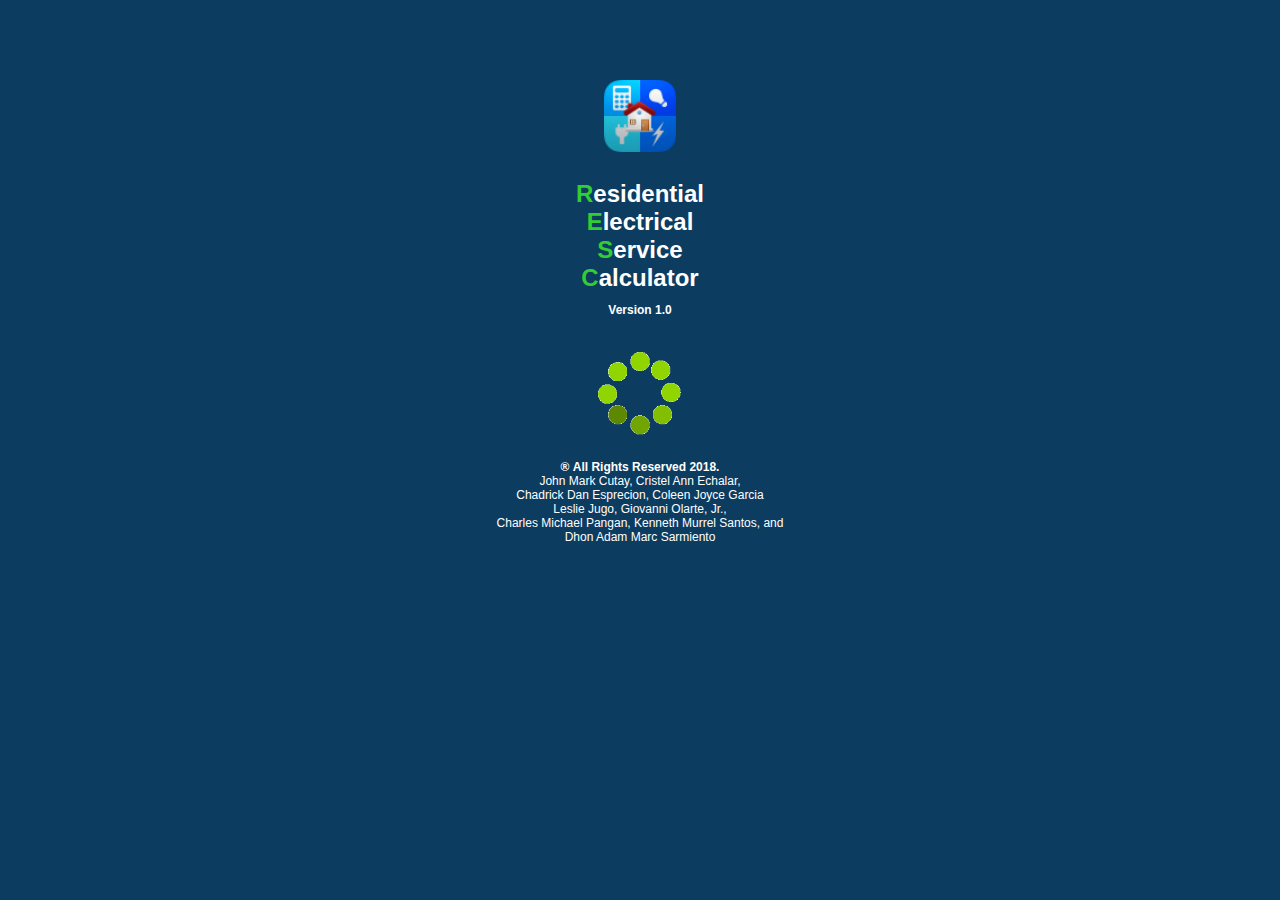
<file: index.html>
<!DOCTYPE html>
<html>
<head>
<meta name="viewport" content="width=device-width, initial-scale=1">
<link rel="shortcut icon" type="image/png" href="favicon.png"/>




</head>
<!-- #0c3c60 -->
<body onload="setTimeout(function(){window.location = 'main.html';}, 5000)" style="background-color:#0c3c60;"> 
<!--  <body style="background-color:#0c3c60;"> -->
<p style="margin-top:80px;"></p>
<center>
	<img src="favicon.png" height="72px" width="72px">
	<p style="font-size:24px;color:white;font-family:arial;font-weight:bold;">
		<color style="color:limegreen;">R</color>esidential<br>
		<color style="color:limegreen;">E</color>lectrical<br>
		<color style="color:limegreen;">S</color>ervice<br>
		<color style="color:limegreen;">C</color>alculator<br>
		<color style="font-size:12px;">Version 1.0</color><br>
	</p>
	
	<img src="busy.gif" height="100px" width="100px">	
	
	<p style="font-size:12px;color:white;font-family:arial;">
		<color style="font-weight:bold;">&reg;&nbsp;All Rights Reserved 2018.</color><br>
		John Mark Cutay, Cristel Ann Echalar, <br>
		Chadrick Dan Esprecion, Coleen Joyce Garcia<br>
		Leslie Jugo, Giovanni Olarte, Jr., <br>
		Charles Michael Pangan, Kenneth Murrel Santos, and <br>
		Dhon Adam Marc Sarmiento<br>
	</p>
</center>
</body>
</html>
</file>
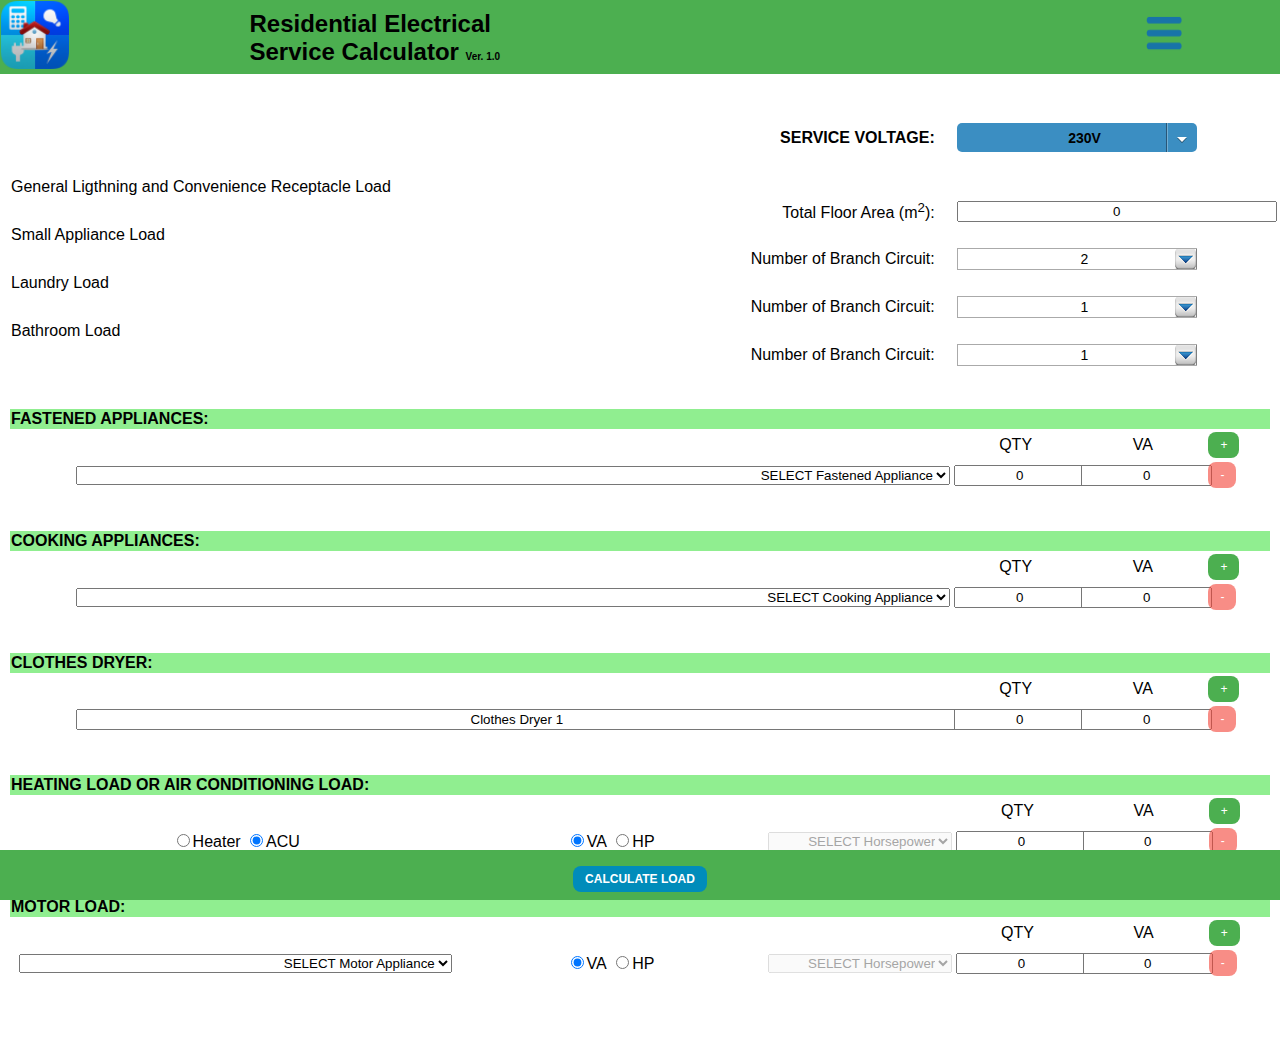
<file: main.html>
<!DOCTYPE html>
<html>
<head>
	<meta name="viewport" content="width=device-width, initial-scale=1">
	<link rel="shortcut icon" type="image/png" href="favicon.png"/>
	<link rel="stylesheet" href="styles.css">
</head>

<body onload="myOnLoadFunction()">

    <div id="floatdiv" style="  
	    position:fixed;  
	    width:100%;top:0px;right:0px;  
	    padding:0px;background:#FFFFFF;  
	    border:0px solid #2266AA;  
	    z-index:100">  
		<table id="tblHeading" style="width:100%; margin:0em auto; border:0; border-spacing:0;">	
			<tr bgcolor="#4CAF50" >
				<td><img src="favicon.png" height="68px" width="68px"></td>
				<td><h2 style="margin-top:2px;margin-bottom:0px;">Residential Electrical <br>Service Calculator <color style="font-size:10px;">Ver. 1.0</color></h2></td>
				<td style="align:right;vertical-align:top;">
					<div class="dropdown" style="margin-top:14px;">
						<img src="menubtn.png" alt="Menu" width="36" height="36">			  
					  <div class="dropdown-content">			  
					    <a href="main.html">Reset Form</a>
					    <a href="#" id="btnAbout">About RESC</a>			    
					  </div>
					</div>
				</td>
			</tr>
		</table>
	</div> 
    
  


<p style="margin-top:120px;"></p>





<table id="tblLoads"  style="width:100%; margin:1em auto" border="0">	
	<tr>
		<td width="75%" align="right"><strong>SERVICE VOLTAGE:</strong> &nbsp;&nbsp;&nbsp;</td>
		<td width="25%">
			<div class="styled-select blue semi-square">
			<select id="serviceVoltage" onchange="cboVoltageChanged(this.value)">
				<option value="230" selected>230V</option>
				<option value="208">208V</option>
				<option value="200">200V</option>
				<option value="115">115V</option>
			</select>	
			</div>
		</td>
	</tr>
	<tr>
		<td>&nbsp;</td>
	</tr>
	<tr>
		<td width="75%">General Ligthning and Convenience Receptacle Load</td>
		<td width="25%">&nbsp;</td>
	</tr>
	
	<tr>
		<td width="75%" align="right">Total Floor Area (m<sup>2</sup>): &nbsp;&nbsp;&nbsp;</td>
		<td width="25%"><input type="text" id="floorArea" style="width:100%;text-align:center;" value="0" onchange="validateFloorArea(this.value)"></td>
	</tr>
	
	<tr>
		<td width="75%">Small Appliance Load</td>
		<td width="25%">&nbsp;</td>
	</tr>
	
	<tr>
		<td width="75%" align="right">Number of Branch Circuit: &nbsp;&nbsp;&nbsp;</td>
		<td width="25%">	
			<div class="styled-select slate">		
			<select id="SAL">							
			</select>	
			</div>
		</td>
	</tr>
	
	<tr>
		<td width="75%">Laundry Load</td>
		<td width="25%">&nbsp;</td>
	</tr>
	
	<tr>
		<td width="75%" align="right">Number of Branch Circuit: &nbsp;&nbsp;&nbsp;</td>
		<td width="25%">
			<div class="styled-select slate">			
			<select id="laundry">
				<option selected value="1">1</option>				
			</select>
			</div>
		</td>
	</tr>
	
	<tr>
		<td width="75%">Bathroom Load</td>
		<td width="25%">&nbsp;</td>
	</tr>
	
	<tr>
		<td width="75%" align="right">Number of Branch Circuit: &nbsp;&nbsp;&nbsp;</td>
		<td width="25%">	
			<div class="styled-select slate">		
			<select id="bathroom" >
				<option selected value="1">1</option>				
			</select>	
			</div>
		</td>
	</tr>
	
	
</table>

<table id="tblFA" name="tblFA" style="width:100%; margin:1em auto" border="0">	
	<tr id="rowFA00">
		<td colspan=5>&nbsp; </td>		
	</tr>
	<tr id="rowFA01" bgcolor="#90EE90">
		<td colspan=5 style="font-weight:bold;">FASTENED APPLIANCES: </td>		
	</tr>	
	<tr id="rowFA02">
		<td width="5%">&nbsp;</td>
		<td width="70%">&nbsp;</td>
		<td width="10%" align="center">QTY</td>
		<td width="10%" align="center">VA</td>
		<td width="5%"><button class="buttonAdd" id="btnAddFA" onclick="addFA()">+</button></td>		
	</tr>
	<tr id="rowFA1">
		<td width="5%">&nbsp;</td>
		<td width="70%">
			<select id="cboFA1" onchange="cboFAChanged(1)" style="width:100%; text-align-last:right;" ></select>
		</td>
		<td width="10%"><input type="text" id="FAQty1" style="width:100%;text-align:center;" value="0" onchange="validateFAQty(this.id)"></td>
		<td width="10%"><input type="text" id="cboFAVA1" style="width:100%;text-align:center;" value="0" onchange="validateFAVA(this.id)"></td>		
		<td width="5%"><button class="buttonDelete buttonDisabled" id="btnDeleteFA1" disabled>-</button></td>
	</tr>		
</table>

<table id="tblCA"  style="width:100%; margin:1em auto" border="0">
	<tr id="rowCA00">
		<td colspan=5>&nbsp; </td>		
	</tr>
	<tr id="rowCA01" bgcolor="#90EE90">
		<td colspan=5 style="font-weight:bold;">COOKING APPLIANCES: </td>		
	</tr>	
	<tr id="rowCA02">
		<td width="5%">&nbsp;</td>
		<td width="70%">&nbsp;</td>
		<td width="10%" align="center">QTY</td>
		<td width="10%" align="center">VA</td>
		<td width="5%"><button class="buttonAdd" id="btnAddCA" onclick="addCA()">+</button></td>		
	</tr>
	<tr id="rowCA1">
		<td width="5%">&nbsp;</td>
		<td width="70%">
			<select id="cboCA1" onchange="cboCAChanged(1)" style="width:100%; text-align-last:right;" ></select>
		</td>
		<td width="10%"><input type="text" id="CAQty1" style="width:100%;text-align:center;" value="0" onchange="validateCAQty(this.id)"></td>
		<td width="10%"><input type="text" id="cboCAVA1" style="width:100%;text-align:center;" value="0" onchange="validateCAVA(this.id)"></td>		
		<td width="5%"><button class="buttonDelete buttonDisabled" id="btnDeleteCA1" disabled>-</button></td>
	</tr>
</table>

<table id="tblCD"  style="width:100%; margin:1em auto" border="0">
	<tr id="rowCD00">
		<td colspan=5>&nbsp; </td>		
	</tr>
	<tr id="rowCD01" bgcolor="#90EE90">
		<td colspan=5 style="font-weight:bold;">CLOTHES DRYER: </td>		
	</tr>	
	<tr id="rowCD02">
		<td width="5%">&nbsp;</td>
		<td width="70%">&nbsp;</td>
		<td width="10%" align="center">QTY</td>
		<td width="10%" align="center">VA</td>
		<td width="5%"><button class="buttonAdd" id="btnAddCD" onclick="addCD()">+</button></td>		
	</tr>
	<tr id="rowCD1">
		<td width="5%">&nbsp;</td>	        
        <td width="70%"><input type="text" id="CD1" style="width:100%;text-align:center;" value="Clothes Dryer 1"></td>		
       	<td width="10%"><input type="text" id="CDQty1" style="width:100%;text-align:center;" value="0" onchange="validateCDQty(this.id)"></td>
       	<td width="10%"><input type="text" id="cboCDVA1" style="width:100%;text-align:center;" value="0" onchange="validateCDVA(this.id)"></td>
       	<td width="5%"><button class="buttonDelete buttonDisabled" id="btnDeleteCD1" disabled>-</button></td>
	</tr>
</table>

<table id="tblHL"  style="width:100%; margin:1em auto" border="0">	
	<tr id="rowHL00">
		<td colspan=7>&nbsp; </td>		
	</tr>
	<tr id="rowHL01" bgcolor="#90EE90">
		<td colspan=7 style="font-weight:bold;">HEATING LOAD OR AIR CONDITIONING LOAD: </td>		
	</tr>	
	<tr id="rowHL02">
		<td width="0%">&nbsp;</td>
		<td width="35%">&nbsp;</td>
		<td width="25%">&nbsp;</td>
		<td width="15%">&nbsp;</td>
		<td width="10%" align="center">QTY</td>
		<td width="10%" align="center">VA</td>
		<td width="5%"><button class="buttonAdd" id="btnAddHL" onclick="addHL()">+</button></td>		
	</tr>				
	<tr id="rowHL1">
		<td width="0%">&nbsp;</td>
		<td width="35%" align="center"><div name="selectHLappliance1" id="selectHLappliance1"><input type="radio" id="heater1" name="selectHLappliance1" value="heater">Heater&nbsp;<input type="radio" id="acu1" name="selectHLappliance1" value="acu" checked>ACU</div></td>
		<td width="25%" align="center"><div name="selectHLrating1" id="selectHLrating1"><input type="radio" id="HLVA1" name="selectHLrating1" onclick = "HLratingTypeChanged(this)" value="VA" checked>VA&nbsp;<input type="radio" id="HLHP1" name="selectHLrating1" onclick = "HLratingTypeChanged(this)" value="HP">HP</div></td>
		<td width="15%" align="center"><select id="cboHLHP1" onchange="cboHLHPChanged(1)" style="width:100%; text-align-last:right;" disabled></select></td>
		<td width="10%"><input type="text" id="HLQty1" style="width:100%;text-align:center;" value="0" onchange="validateHLQty(this.id)"></td>
		<td width="10%"><input type="text" id="cboHLVA1" style="width:100%;text-align:center;" value="0" onchange="validateHLVA(this.id)"></td>
		<td width="5%"><button class="buttonDelete buttonDisabled" id="btnDeleteHL1" disabled>-</button></td>		
	</tr>
</table>

<table id="tblML"  style="width:100%; margin:1em auto" border="0">	
	<tr id="rowML00">
		<td colspan=7>&nbsp; </td>		
	</tr>
	<tr id="rowML01" bgcolor="#90EE90">
		<td colspan=7 style="font-weight:bold;">MOTOR LOAD: </td>		
	</tr>	
	<tr id="rowML02">
		<td width="0%">&nbsp;</td>
		<td width="35%">&nbsp;</td>
		<td width="25%">&nbsp;</td>
		<td width="15%">&nbsp;</td>
		<td width="10%" align="center">QTY</td>
		<td width="10%" align="center">VA</td>
		<td width="5%"><button class="buttonAdd" id="btnAddML" onclick="addML()">+</button></td>		
	</tr>	
	<tr>
		<td width="0%">&nbsp;</td>
		<td width="35%"><select id="cboML1" onchange="cboMLChanged(1)" style="width:100%; text-align-last:right;" ></select></td>
		<td width="25%" align="center"><div name="selectMLrating1" id="selectMLrating1"><input type="radio" id="VA1" name="selectMLrating1" onclick = "MLratingTypeChanged(this)" value="VA" checked>VA&nbsp;<input type="radio" id="HP1" name="selectMLrating1" onclick = "MLratingTypeChanged(this)" value="HP">HP</div></td>
		<td width="15%" align="center"><select id="cboHP1" onchange="cboHPChanged(1)" style="width:100%; text-align-last:right;" disabled></select></td>
		<td width="10%"><input type="text" id="MLQty1" style="width:100%;text-align:center;" value="0" onchange="validateMLQty(this.id)"></td>
		<td width="10%"><input type="text" id="cboMLVA1" style="width:100%;text-align:center;" value="0" onchange="validateMLVA(this.id)"></td>	
		<td width="5%"><button class="buttonDelete buttonDisabled" id="btnDeleteML1" disabled>-</button></td>	
	</tr>	
</table>
<div id="debug" style="font-size:11px;">
	
</div>
<p style="margin-bottom:60px;"></p>

 <div id="floatdiv" style="  
	    position:fixed;  
	    width:100%;height:50px;bottom:0px;right:0px;  
	    padding:0px;background:#4CAF50;  
	    border:0px solid #2266AA;  
	    z-index:100">  
		<p align="center">
		<button id="myBtn" class="buttonCalculate"><b>CALCULATE LOAD</b></button>
		</p>		
</div>


<!-- The Modals -->
<div id="myModal" class="modal">
  <!-- Modal content -->
  <div class="modal-content">
    <div class="modal-header">
      <span class="close">&times;</span>
      <div style="font-size:22px; font-weight:bold;"><img src="favicon.png" height="42px" width="42px">Load Calculation Results</div>
    </div>
    <div class="modal-body">
      <br>
      <p style="text-align:center;">Your Total Net Computed Load is<br><strong><label id="lblPhaseLoad"></label>&nbsp;VA</strong></p>
      <br>	  	
	  <hr>
	  <p><i>Would you like to consider a safety factor for your recommendation?</i>
	  	<div name="selectReccommendation" id="selectReccommendation">
	  		&nbsp;&nbsp;&nbsp;<input type="radio" id="yesReccommend" name="selectReccommendation" onclick = "reccommendationChanged('YES')" value="YES" checked>YES
	  		&nbsp;&nbsp;&nbsp;&nbsp;&nbsp;<i>Enter a Safety Factor : </i><input type="text" id="safetyFactor" style="width:50px;text-align:center;" value=95 onchange="validateSafetyFactor()"> %
	  		<br>&nbsp;&nbsp;&nbsp;<input type="radio" id="noReccommend" name="selectReccommendation" onclick = "reccommendationChanged('NO')" value="NO">NO
			</div>	 
			<br>
			&nbsp;&nbsp;&nbsp;<i>Select Conductor Material and Type : </i>
	  		<div name="selectMaterial" id="selectMaterial">
	  		&nbsp;&nbsp;&nbsp;&nbsp;&nbsp;&nbsp;&nbsp;&nbsp;&nbsp;&nbsp;<input type="radio" id="copper" name="selectMaterial" value="CU" checked>Cu - Copper<br>
	  		&nbsp;&nbsp;&nbsp;&nbsp;&nbsp;&nbsp;&nbsp;&nbsp;&nbsp;&nbsp;<input type="radio" id="aluminum" name="selectMaterial" value="AL">Al - Aluminum
	  		<br>
	  		&nbsp;&nbsp;&nbsp;&nbsp;&nbsp;&nbsp;&nbsp;&nbsp;&nbsp;&nbsp;&nbsp;&nbsp;&nbsp;&nbsp;<select id="cboConductorType" width="150px" onchange="validateConductorType()"></select>
	  		&nbsp;&nbsp;Temperature:<select id="cboTemperature" disabled>	  			
	  			<option value=75>75&#8451;</option>
	  			<option value=90>90&#8451;</option>
	  		</select>
	  		</div> 	
	  </p>
	  <br>	  
    </div>
    <div class="modal-footer">
      <p align="center">
		<button id="btnReccommend" class="buttonCalculate"><b>Show Reccommendation</b></button>
		</p>
    </div>
  </div>

</div>

<div id="reccommendationModal" class="modal">
  <!-- Modal content -->
  <div class="modal-content">
    <div class="modal-header">
      <span class="close3">&times;</span>
      <div style="font-size:22px; font-weight:bold;"><img src="favicon.png" height="42px" width="42px">Reccommendations</div>
    </div>
    <div class="modal-body" style="font-size:15px;">
      <br>
      <p>Total Net Computed Load : <strong><label id="lblPhaseLoad2"></label>&nbsp;VA</strong></p>
      <hr>  		  	  
      MAIN PROTECTIVE DEVICE AND FEEDER SIZE:
      <br>	  
      <br>
	  NONTIME DELAY FUSE:<br>
	  <label id="NDF1">&nbsp;</label><br>
	  <label id="NDF2">&nbsp;</label>
	  <hr>
	  DUAL ELEMENT (TIME DELAY) FUSE:<br>
	  <label id="TDF1">&nbsp;</label><br>
	  <label id="TDF2">&nbsp;</label>
	  <hr>
	  INSTANTANEOUS TRIP BREAKER:<br>
	  <label id="INTB1">&nbsp;</label><br>
	  <label id="INTB2">&nbsp;</label>
	  <hr>
	  INVERSE TIME BREAKER:<br>
	  <label id="ITB1">&nbsp;</label><br>
	  <label id="ITB2">&nbsp;</label>
	  
    </div>
    <div class="modal-footer">
      <p style="text-align:center;font-size:13px;">Thank you for using RESC!</p>
    </div>
  </div>

</div>

<div id="aboutModal" class="modal">
  <!-- Modal content -->
  <div class="modal-content">
    <div class="modal-header">
      <span class="close2">&times;</span>
      <div style="font-size:22px; font-weight:bold;"><img src="favicon.png" height="42px" width="42px">&nbsp;About RESC</div>
    </div>
    <div class="modal-body" >      
      <p>RESC or Residential Electrical Service Calculator is a mobile application for computing Main Service Feeder and Main over current protective device for Single-Family dwellings based on Standard Calculation Method based on the 2009 Philippine Electrical Code.</p>
             
	  <hr>
	  <div style="font-size:12px;">
	  <p><i>Developed by:</i></p>
	  <p ><center>John Mark Cutay, Cristel Ann Echalar, <br>
		Chadrick Dan Esprecion, Coleen Joyce Garcia<br>
		Leslie Jugo, Giovanni Olarte, Jr., <br>
		Charles Michael Pangan, Kenneth Murrel Santos, and <br>
		Dhon Adam Marc Sarmiento<br><br></center></p>
		</div>	 	 
    </div>
    <div class="modal-footer" style="font-size:11px;">
      <p><center>&reg;&nbsp;All Rights Reserved 2018.</center>
	  </p>
    </div>
  </div>

</div>

<script src="mainRESC.js"></script>
 
</body>
</html>
</file>
<file: styles.css>
body {font-family: Arial, Helvetica, sans-serif;}

/* The Modal (background) */
.modal {
    display: none; /* Hidden by default */
    position: fixed; /* Stay in place */
    z-index: 100; /* Sit on top */
    padding-top: 40px; /* Location of the box */
    left: 0;
    top: 0;
    width: 100%; /* Full width */
    height: 100%; /* Full height */
    overflow: auto; /* Enable scroll if needed */
    background-color: rgb(0,0,0); /* Fallback color */
    background-color: rgba(0,0,0,0.4); /* Black w/ opacity */
}

/* Modal Content */
.modal-content {
    position: relative;
    background-color: #fefefe;
    margin: auto;
    padding: 0;
    border: 1px solid #888;
    width: 80%;
    box-shadow: 0 4px 8px 0 rgba(0,0,0,0.2),0 6px 20px 0 rgba(0,0,0,0.19);
    -webkit-animation-name: animatetop;
    -webkit-animation-duration: 0.4s;
    animation-name: animatetop;
    animation-duration: 0.4s
}

/* Add Animation */
@-webkit-keyframes animatetop {
    from {top:-300px; opacity:0} 
    to {top:0; opacity:1}
}

@keyframes animatetop {
    from {top:-300px; opacity:0}
    to {top:0; opacity:1}
}

/* The Close Button */
.close {
    color: white;
    float: right;
    font-size: 20px;
    font-weight: bold;
}

.close:hover,
.close:focus {
    color: #000;
    text-decoration: none;
    cursor: pointer;
}

/* The Close Button */
.close2 {
    color: white;
    float: right;
    font-size: 20px;
    font-weight: bold;
}

.close2:hover,
.close2:focus {
    color: #000;
    text-decoration: none;
    cursor: pointer;
}


/* The Close Button */
.close3 {
    color: white;
    float: right;
    font-size: 20px;
    font-weight: bold;
}

.close3:hover,
.close3:focus {
    color: #000;
    text-decoration: none;
    cursor: pointer;
}


.modal-header {
    padding: 2px 8px ;
    background-color: #5cb85c;
    color: white;
}

.modal-body {padding: 2px 12px;}

.modal-footer {
    padding: 2px 8px;
    background-color: #5cb85c;
    color: white;
}

/*buttons */
.buttonAdd {
    background-color: #4CAF50; /* Green */
    border: none;
    border-radius: 8px;
    color: white;
    padding: 6px 12px;
    text-align: center;
    text-decoration: none;
    display: inline-block;
    font-size: 12px;
    cursor: pointer;
}

.buttonDelete {
    background-color: #f44336; /* Red*/
    border: none;
    border-radius: 8px;
    color: white;
    padding: 6px 12px;
    text-align: center;
    text-decoration: none;
    display: inline-block;
    font-size: 12px;
    cursor: pointer;
}

.buttonCalculate {
    background-color: #008CBA; /* Blue*/
    border: none;
    border-radius: 8px;
    color: white;
    padding: 6px 12px;
    text-align: center;
    text-decoration: none;
    display: inline-block;
    font-size: 12px;
    cursor: pointer;
}
	
.buttonDisabled {
	opacity: 0.6;
    cursor: not-allowed;
}


/*select box*/
.styled-select {
   background: url(select.png) no-repeat 96% 0;
   height: 29px;
   overflow: hidden;
   width: 240px;
   text-align-last:center;"
   color:#fff;
}

.styled-select select {
   background: transparent;
   border: none;
   font-size: 14px;
   height: 29px;
   padding: 5px; /* If you add too much padding here, the options won't show in IE */
   width: 268px;
}

.styled-select.slate {
   background: url(selectGrayBlue.png) no-repeat right center;
   height: 22px;
   width: 240px;   
}

.styled-select.slate select {
   border: 1px solid #aaa;
   font-size: 14px;
   height: 22px;
   width: 268px;
   padding: 0;
}

.semi-square {
   -webkit-border-radius: 5px;
   -moz-border-radius: 5px;
   border-radius: 5px;
}

.blue    { background-color: #3b8ec2; }
.blue select    { color: #000; font-weight:bold;}


/*dropdown menu*/
.dropbtn {
    background-color: #4CAF50;
    color: white;
    padding: 16px;
    font-size: 16px;
    border: none;
    cursor: pointer;
}

.dropdown {
    position: relative;
    display: inline-block;
}

.dropdown-content {
    display: none;
    position: absolute;
    background-color: #f9f9f9;
    min-width: 160px;
    box-shadow: 0px 8px 16px 0px rgba(0,0,0,0.2);
    z-index: 1;
    right:0;
}

/* Links inside the dropdown */
.dropdown-content a {
    color: black;
    padding: 8px 12px;
    text-decoration: none;
    display: block;
}

.dropdown:hover .dropdown-content {
    display: block;
}
.dropdown:hover .dropbtn {
    background-color: #3e8e41;
    
}

.dropdown-content a:hover {background-color: #afeeee}

.desc {
    padding: 15px;
    text-align: center;
}
</file>
